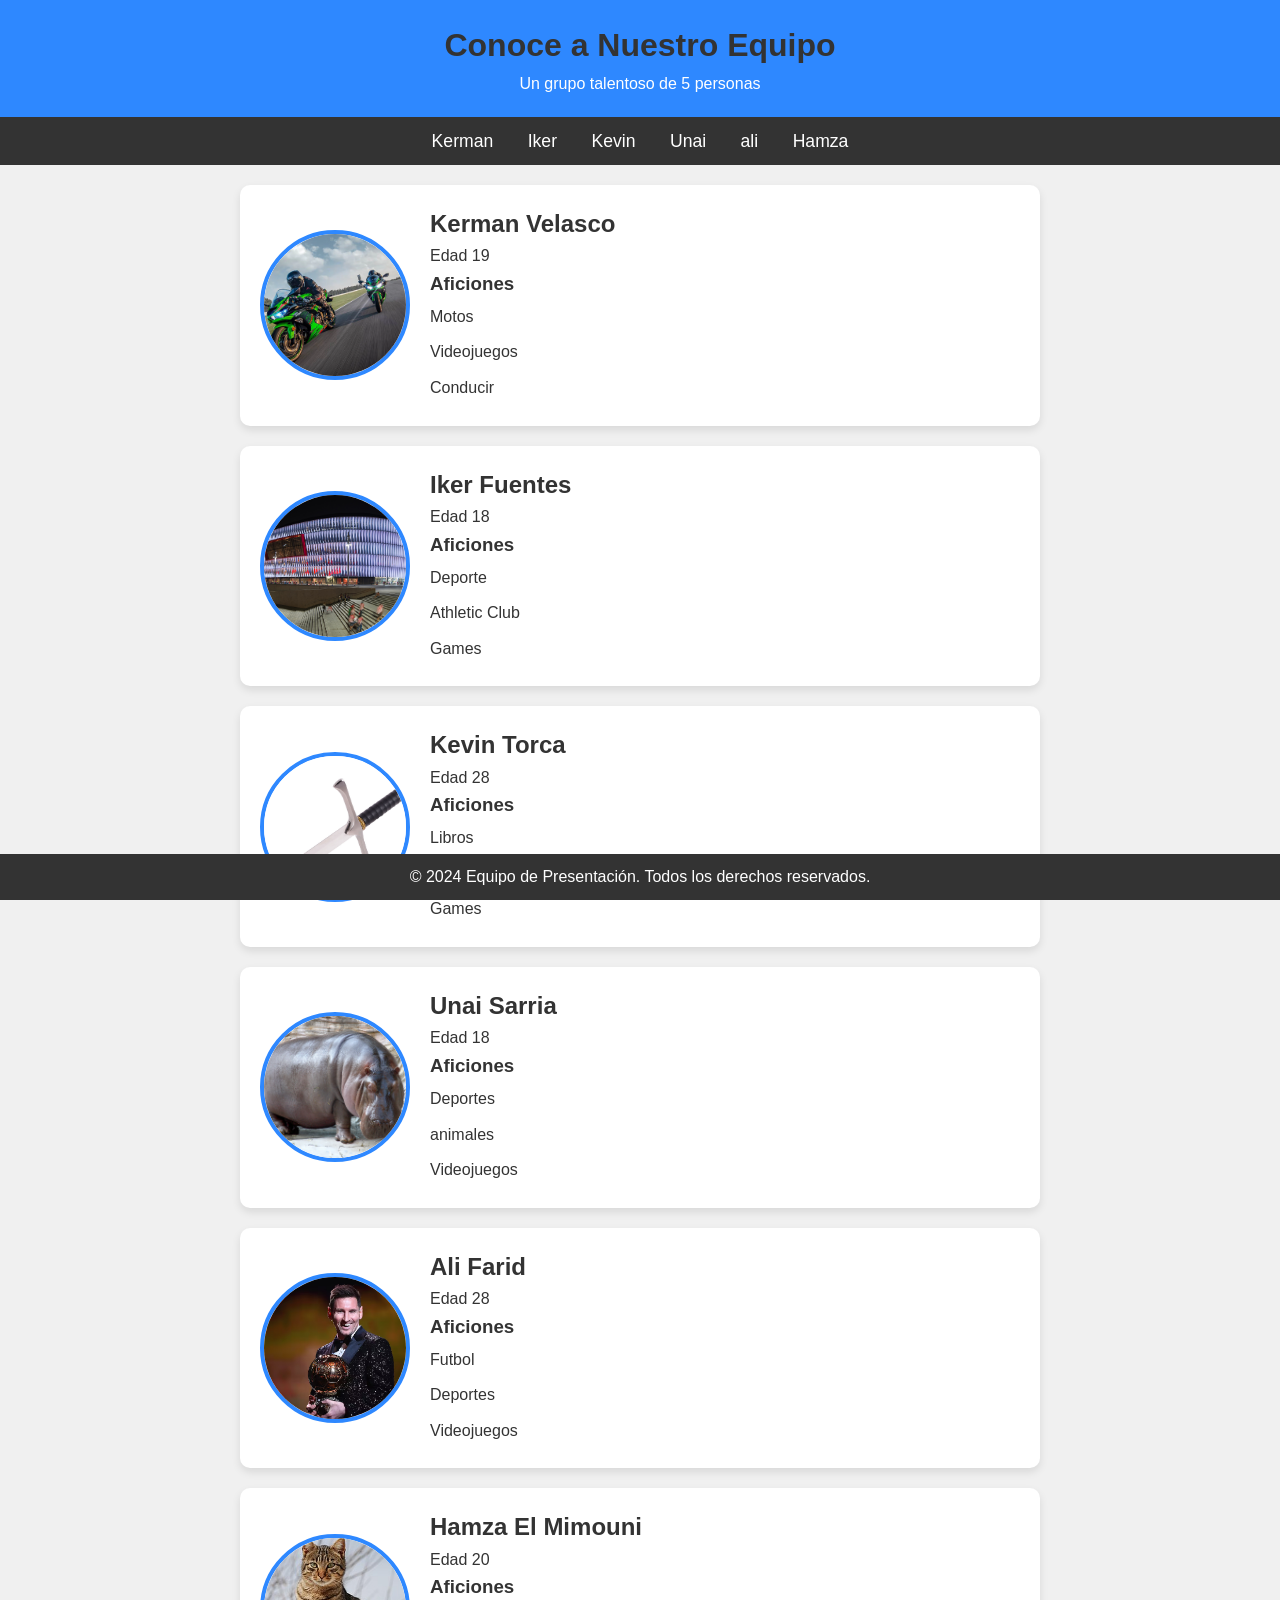
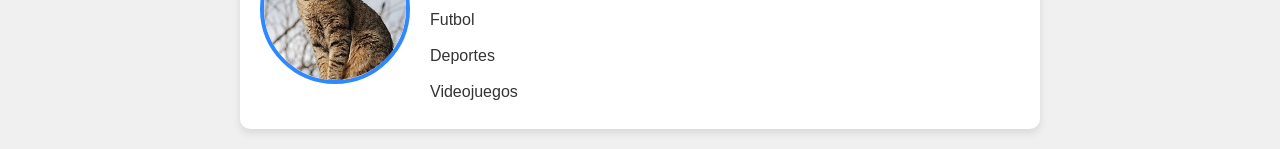
<file: index.html>
<!DOCTYPE html>
<html lang="es">
<head>
    <meta charset="UTF-8">
    <meta name="viewport" content="width=device-width, initial-scale=1.0">
    <meta name="description" content="Página de presentación de 5 personas">
    <title>Presentación del Grupo</title>
    <link rel="stylesheet" href="PAG.css">
</head>
<body>
    <!-- Este es el titulo de la pagina-->
    <header>
        <h1>Conoce a Nuestro Equipo</h1>
        <p>Un grupo talentoso de 5 personas</p>
    </header>

    <nav>
        <ul>
            <li><a href="#persona1">Kerman</a></li>
            <li><a href="#persona2">Iker</a></li>
            <li><a href="#persona3">Kevin</a></li>
            <li><a href="#persona4">Unai</a></li>
            <li><a href="#persona5">ali</a></li>
            <li><a href="#persona6">Hamza</a></li>
        </ul>
    </nav>

    <!-- Sección de Persona 1 -->
    <section id="persona1" class="card">
        <img src="moto.png" alt="Imagen de Persona 1">
        <div class="info">
            <h2> Kerman Velasco</h2>
            <p>Edad 19</p>
            <h3>Aficiones</h3>
            <ul>
                <li>Motos</li>
                <li>Videojuegos</li>
                <li>Conducir</li>

            </ul>
        </div>
    </section>

    <!-- Sección de Persona 2 -->
    <section id="persona2" class="card">
        <img src="sanmames.jpg" alt="Imagen de Persona 2">
        <div class="info">
            <h2>Iker Fuentes</h2>
            <p>Edad 18</p>
            <h3>Aficiones</h3>
            <ul>
                <li>Deporte</li>
                <li>Athletic Club</li>
                <li>Games</li>
            </ul>
        </div>
    </section>

    <!-- Sección de Persona 3 -->
    <section id="persona3" class="card">
        <img src="espada.jpg" alt="Imagen de Persona 3">
        <div class="info">
            <h2>Kevin Torca</h2>
            <p>Edad 28</p>
            <h3>Aficiones</h3>
            <ul>
                <li>Libros</li>
                <li>Esgrima</li>
                <li>Games</li>
            </ul>
        </div>
    </section>

    <!-- Sección de Persona 4 -->
    <section id="persona4" class="card">
        <img src="Hipo.jpg" alt="Imagen de Persona 4">
        <div class="info">
            <h2>Unai Sarria</h2>
            <p>Edad 18</p>
            <h3>Aficiones</h3>
            <ul>
                <li>Deportes</li>
                <li>animales</li>
                <li>Videojuegos</li>
            </ul>
        </div>
    </section>

    <!-- Sección de Persona 5 -->
    <section id="persona5" class="card">
        <img src="messi.png" alt="Imagen de Persona 5">
        <div class="info">
            <h2>Ali Farid</h2>
            <p>Edad 28</p>
            <h3>Aficiones</h3>
            <ul>
                <li>Futbol</li>
                <li>Deportes</li>
                <li>Videojuegos</li>
            </ul>
        </div>
    </section>

    <!-- Sección de Persona 5 -->
    <section id="persona6" class="card">
        <img src="gato.jpg" alt="Imagen de Persona 5">
        <div class="info">
            <h2>Hamza El Mimouni</h2>
            <p>Edad 20</p>
            <h3>Aficiones</h3>
            <ul>
                <li>Futbol</li>
                <li>Deportes</li>
                <li>Videojuegos</li>
            </ul>
        </div>
    </section>
    <footer>
        <p>&copy; 2024 Equipo de Presentación. Todos los derechos reservados.</p>
    </footer>
</body>
</html>
</file>
<file: PAG.css>
* {
    margin: 0;
    padding: 0;
    box-sizing: border-box;
}

body {
    font-family: 'Segoe UI', Tahoma, Geneva, Verdana, sans-serif;
    background-color: #f0f0f0;
    color: #333;
    line-height: 1.6;
}

header {
    background-color: #2e88ff;
    color: white;
    padding: 20px;
    text-align: center;
    box-shadow: 0 2px 5px rgba(0, 0, 0, 0.1);
}

nav ul {
    background-color: #333;
    list-style: none;
    text-align: center;
    padding: 10px 0;
}

nav ul li {
    display: inline;
    margin: 0 15px;
}

nav ul li a {
    color: white;
    text-decoration: none;
    font-size: 1.1em;
}

section.card {
    background-color: white;
    margin: 20px auto;
    padding: 20px;
    max-width: 800px;
    border-radius: 10px;
    box-shadow: 0 4px 8px rgba(0, 0, 0, 0.1);
    display: flex;
    align-items: center;
    transition: transform 0.3s ease;
}

section.card:hover {
    transform: translateY(-5px);
}

section.card img {
    border-radius: 50%;
    width: 150px;
    height: 150px;
    object-fit: cover;
    margin-right: 20px;
    border: 4px solid #2e88ff;
}

section.card .info {
    flex: 1;
}

h1, h2 {
    color: #333;
}

ul {
    list-style: none;
    padding-left: 0;
}

ul li {
    padding: 5px 0;
}

footer {
    background-color: #333;
    color: white;
    text-align: center;
    padding: 10px;
    position: fixed;
    bottom: 0;
    width: 100%;
}

a {
    color: #4CAF50;
}

a:hover {
    text-decoration: underline;
}
</file>
